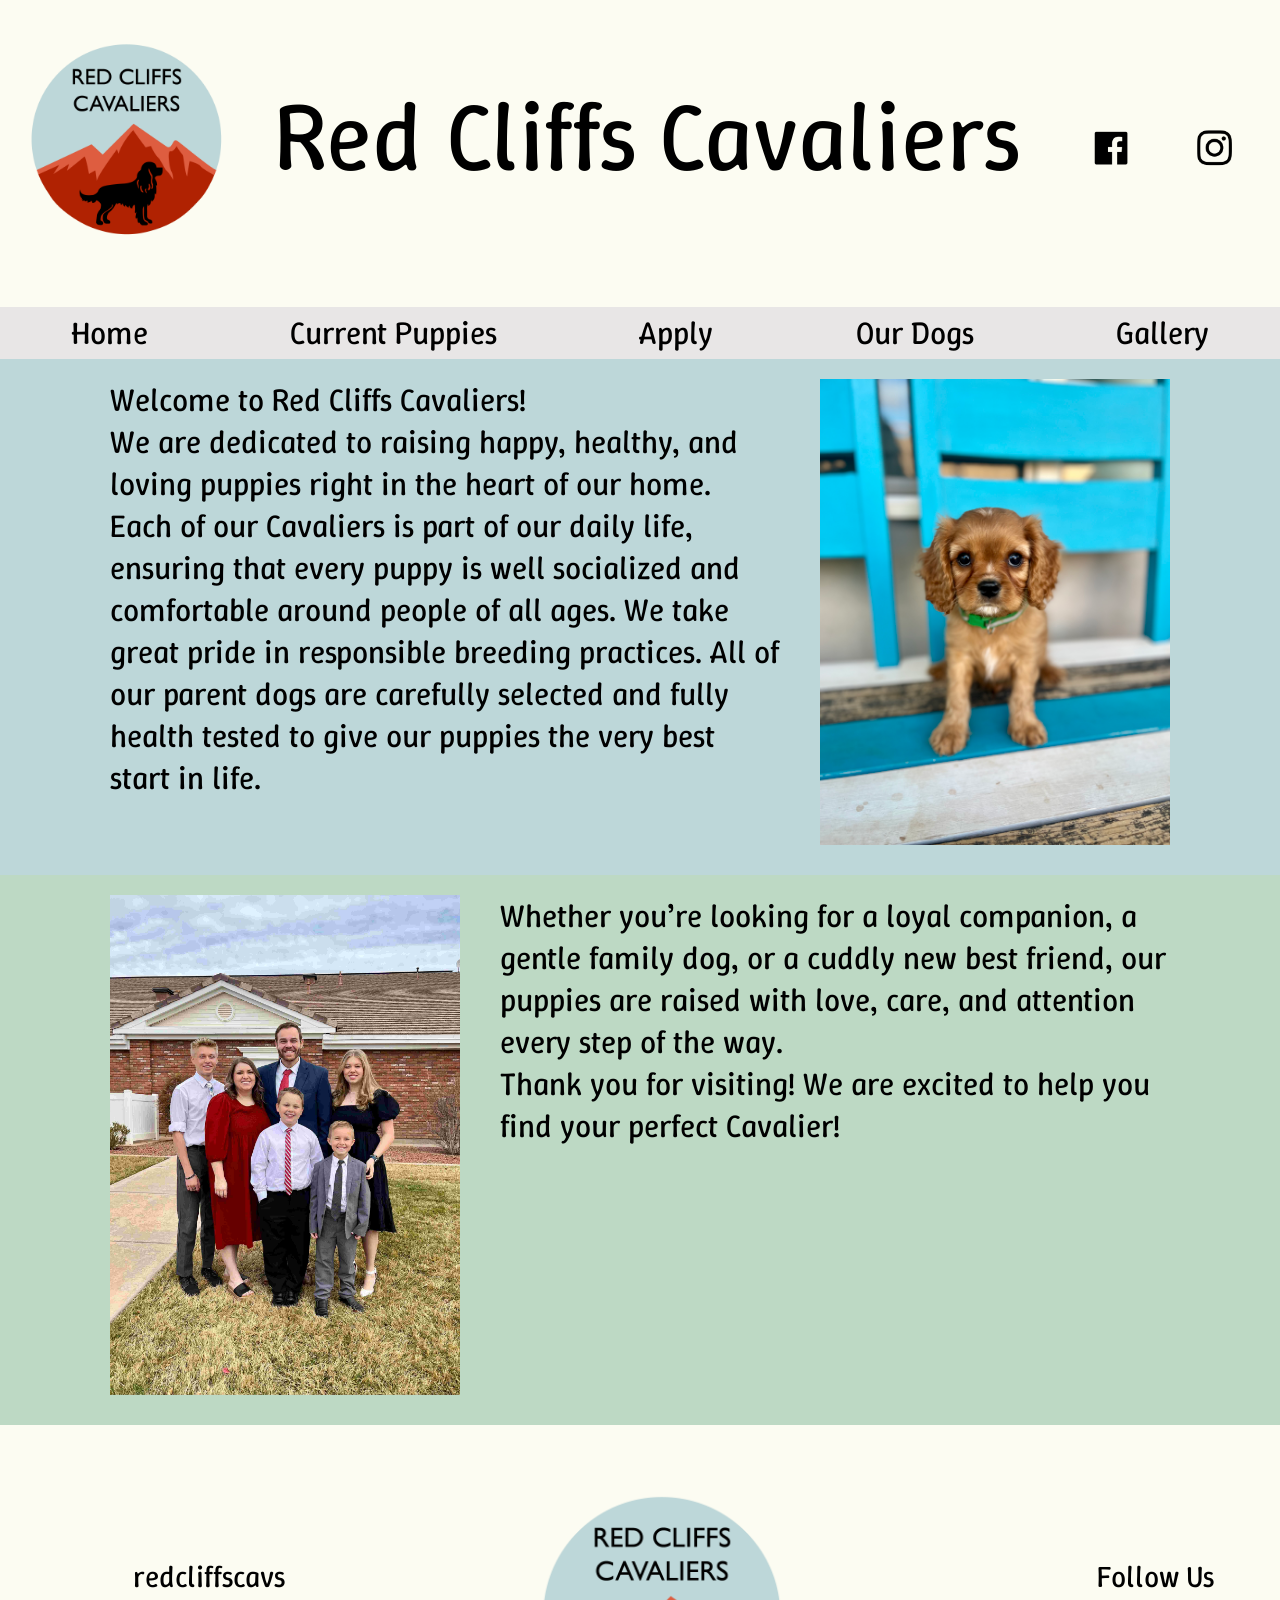
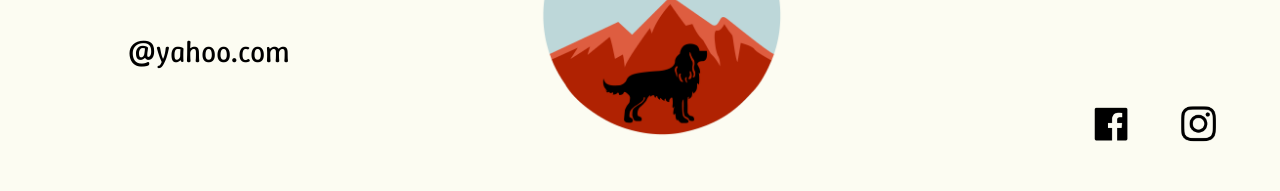
<file: index.html>
<!DOCTYPE html>
<html lang="en">
<head>
  <title>Red Cliffs Cavaliers</title>
  <meta charset="utf-8">
  <link rel="stylesheet" href="style.css">
  <link rel="icon" href="/images/icon.png" type="image/x-icon">
  <link rel="preconnect" href="https://fonts.googleapis.com">
  <link rel="preconnect" href="https://fonts.gstatic.com" crossorigin>
  <link href="https://fonts.googleapis.com/css2?family=Winky+Sans:ital,wght@0,300..900;1,300..900&display=swap" rel="stylesheet">
</head>
<body>
  <div id="wrapper">
    <div id="header">
      <div><img id="logo" src="images/logo.png" alt="logo"></div>
      <div id="title">Red Cliffs Cavaliers</div>
      <div><a href="https://www.facebook.com/Red-Cliffs-Cavaliers-109570560816526/" target="_blank" rel="noopener noreferrer"><img id="facebook" src="images/facebook.png"alt="Facebook Logo"></a>
      <a href="https://www.instagram.com/redcliffscavaliers/" target="_blank" rel="noopener noreferrer"><img id="instagram" src="images/instagram.png"alt="Instagram Logo"></a></div>
    </div>
    <div id="nav">
      <nav>
      <ul>
        <li><a href="index.html">Home</a></li>
        <li><a href="puppies.html">Current Puppies</a></li>
        <li><a href="apply.html">Apply</a></li>
        <li><a href="ourdogs.html">Our Dogs</a></li>
        <li><a href="gallery.html">Gallery</a></li>
      </ul>
    </nav>
    </div>
    <div id="content1">
      <div>Welcome to Red Cliffs Cavaliers! <br>We are dedicated to raising happy, healthy, and loving puppies right in the heart of our home. Each of our Cavaliers is part of our daily life, ensuring that every puppy is well socialized and comfortable around people of all ages.
      We take great pride in responsible breeding practices. All of our parent dogs are carefully selected and fully health tested to give our puppies the very best start in life.</div>
      <div><img id="pups" src="images/dog.jpeg" alt="Puppys"></div>
    </div>
    <div id="content2">
      <div><img id="fam" src="images/family.jpg" alt="Puppy"></div>
      <div>Whether you’re looking for a loyal companion, a gentle family dog, or a cuddly new best friend, our puppies are raised with love, care, and attention every step of the way.<br>
      Thank you for visiting! We are excited to help you find your perfect Cavalier!</div>
    </div>
    <div id="footer">
      <div id="contact" ><br> redcliffscavs<br>@yahoo.com</div>
      <div style="flex-grow: 6;"><img id="footlogo" src="images/logo.png" alt="logo"></div>
      <div id="follow" style="flex-grow: 1;"><br>Follow Us <br> 
        <a href="https://www.facebook.com/Red-Cliffs-Cavaliers-109570560816526/" target="_blank" rel="noopener noreferrer"><img id="facebook" src="images/facebook.png"alt="Facebook Logo"></a>
        <a href="https://www.instagram.com/redcliffscavaliers/" target="_blank" rel="noopener noreferrer"><img id="instagram" src="images/instagram.png"alt="Instagram Logo"></a></div>
    </div>
  </div>
</body>
</html>
</file>
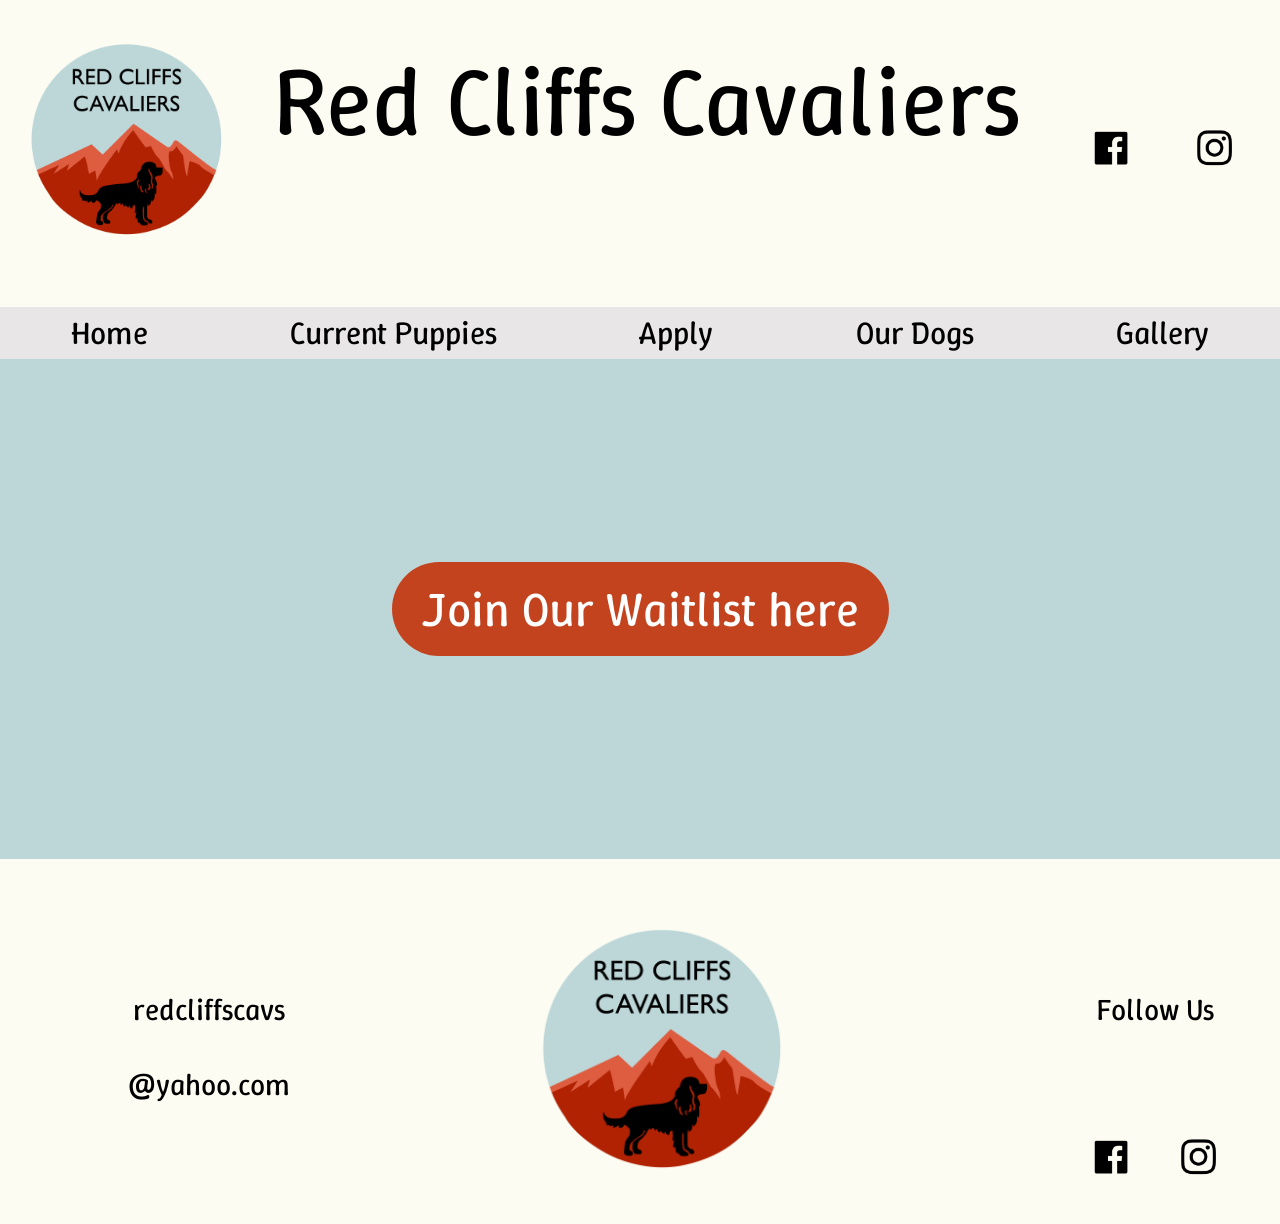
<file: apply.html>
<!DOCTYPE html>
<html lang="en">
  <head>
  <title>Red Cliffs Cavaliers</title>
    <meta charset="utf-8">
    <link rel="stylesheet" href="style.css">
    <link rel="icon" href="/images/icon.png" type="image/x-icon">
    <link rel="preconnect" href="https://fonts.googleapis.com">
    <link rel="preconnect" href="https://fonts.gstatic.com" crossorigin>
    <link href="https://fonts.googleapis.com/css2?family=Winky+Sans:ital,wght@0,300..900;1,300..900&display=swap" rel="stylesheet">
  </head>
  <body id="wrapper">
    <div id="header">
      <div><img id="logo" src="images/logo.png" alt="logo"></div>
      <div>Red Cliffs Cavaliers</div>
      <div><a href="https://www.facebook.com/Red-Cliffs-Cavaliers-109570560816526/" target="_blank" rel="noopener noreferrer"><img id="facebook" src="images/facebook.png"alt="Facebook Logo"></a>
      <a href="https://www.instagram.com/redcliffscavaliers/" target="_blank" rel="noopener noreferrer"><img id="instagram" src="images/instagram.png"alt="Instagram Logo"></a></div>
    </div>
    <div id="nav">
      <nav>
      <ul>
        <li><a href="index.html">Home</a></li>
        <li><a href="puppies.html">Current Puppies</a></li>
        <li><a href="apply.html">Apply</a></li>
        <li><a href="ourdogs.html">Our Dogs</a></li>
        <li><a href="gallery.html">Gallery</a></li>
      </ul>
    </nav>
    </div>
    <div id="apply">
      <a id="apply-link" href="https://docs.google.com/forms/d/e/1FAIpQLSdTowwRHY6cjwUr4Sk7LKwLV7qX-yW5965kfni6P9t3s3lxlg/viewform?pli=1" target="_blank" rel="noopener noreferrer">Join Our Waitlist here</a>
    </div>
    <div id="footer">
      <div id="contact"><br> redcliffscavs<br>@yahoo.com</div>
      <div style="flex-grow: 6;"><img id="footlogo" src="images/logo.png" alt="logo"></div>
      <div id="follow" style="flex-grow: 1;"><br>Follow Us <br> <a href="https://www.facebook.com/Red-Cliffs-Cavaliers-109570560816526/" target="_blank" rel="noopener noreferrer"><img id="facebook" src="images/facebook.png"alt="Facebook Logo"></a>
      <a href="https://www.instagram.com/redcliffscavaliers/" target="_blank" rel="noopener noreferrer"><img id="instagram" src="images/instagram.png"alt="Instagram Logo"></a></div>
    </div>
  </body>
</html>
</file>
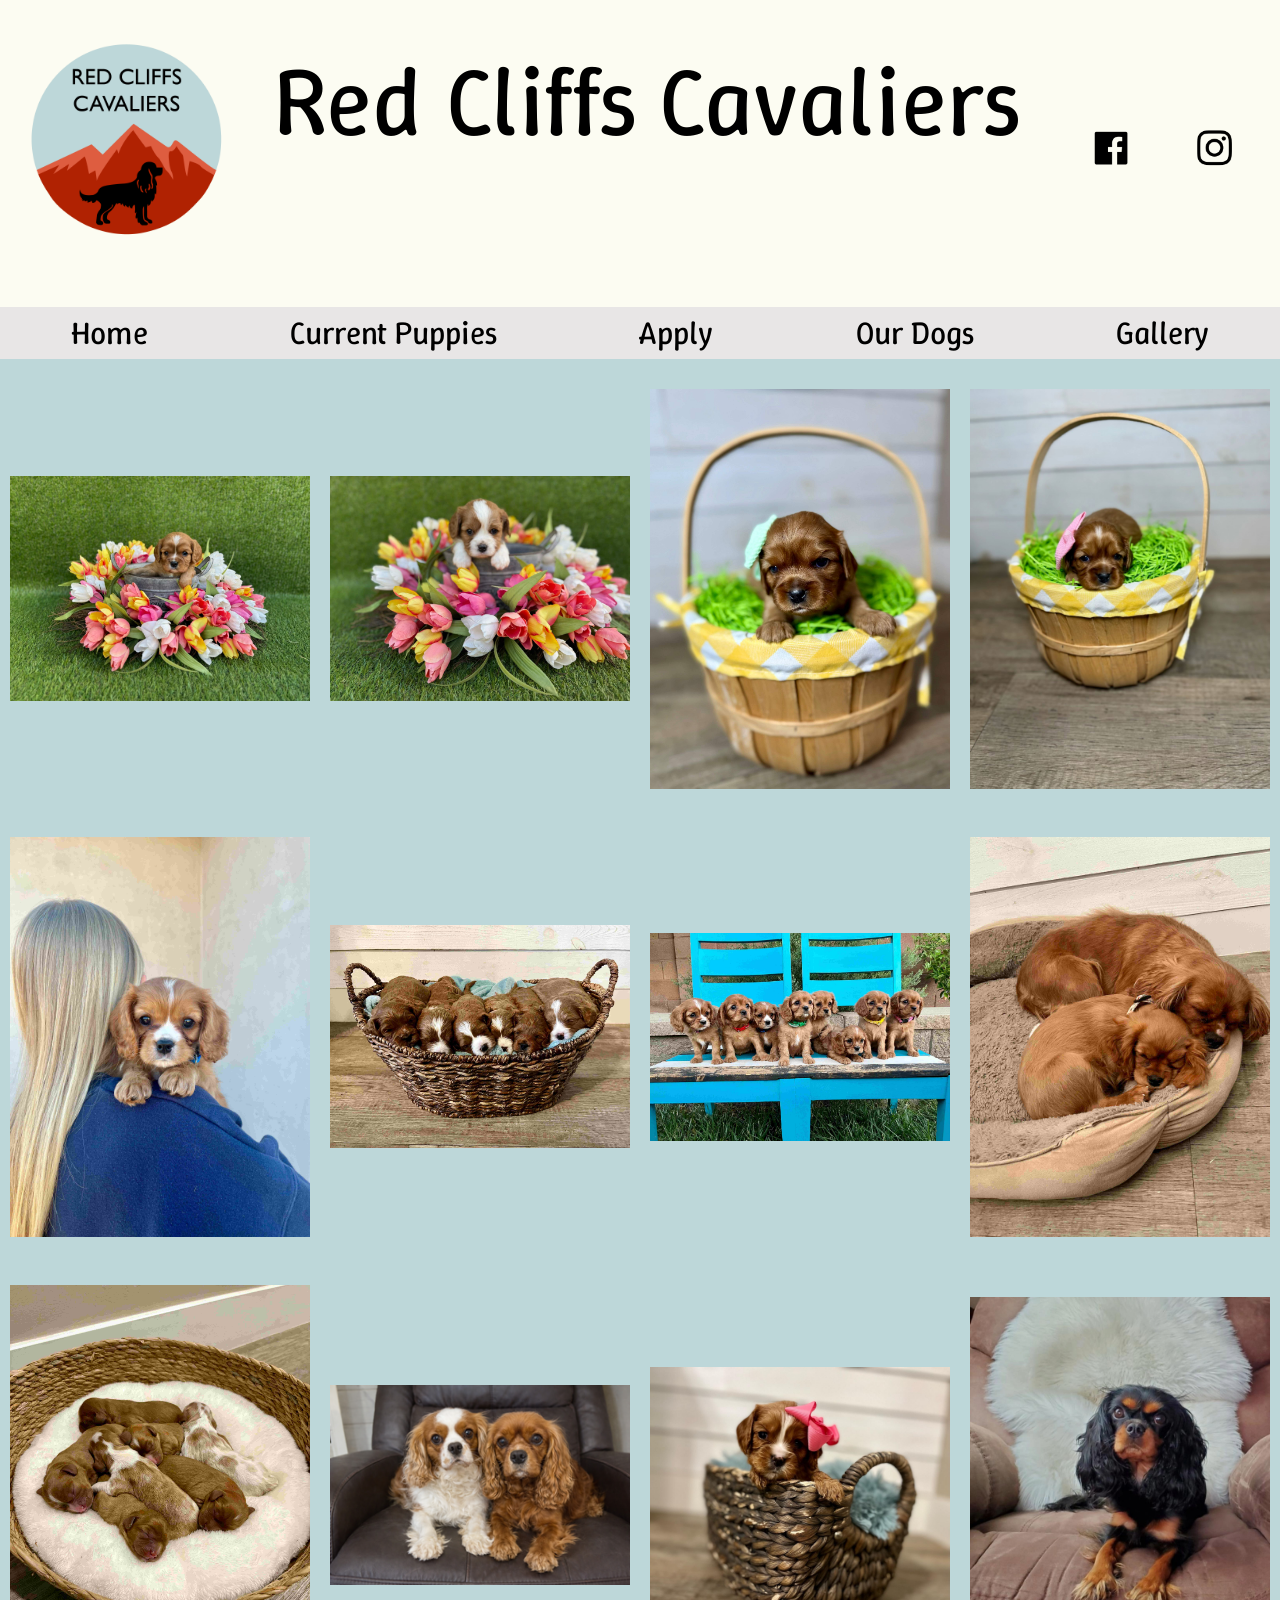
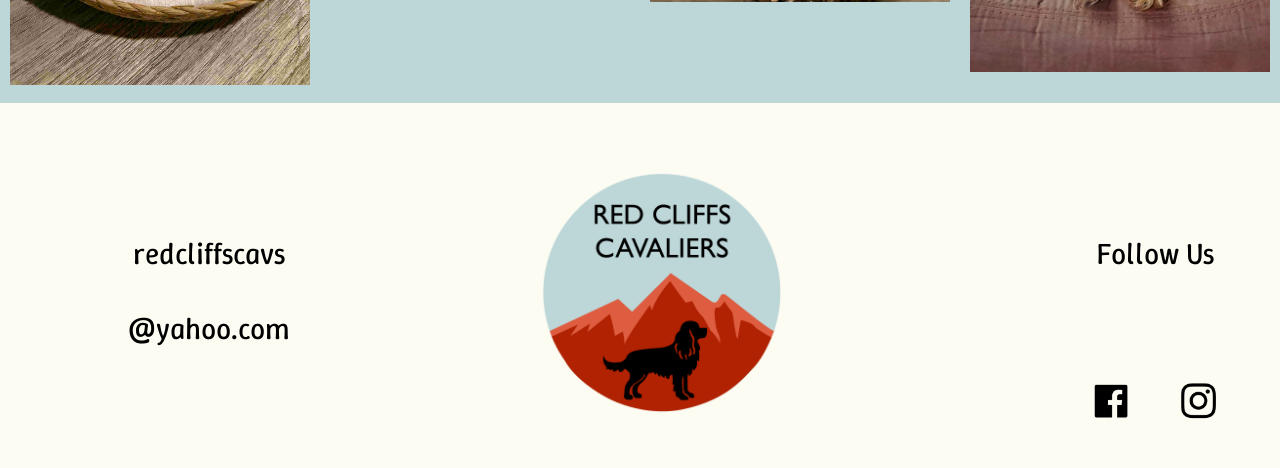
<file: gallery.html>
<!DOCTYPE html>
<html lang="en">
<head>
  <title>Red Cliffs Cavaliers</title>
  <meta charset="utf-8">
  <link rel="stylesheet" href="style.css">
  <link rel="icon" href="/images/icon.png" type="image/x-icon">
  <link rel="preconnect" href="https://fonts.googleapis.com">
  <link rel="preconnect" href="https://fonts.gstatic.com" crossorigin>
  <link href="https://fonts.googleapis.com/css2?family=Winky+Sans:ital,wght@0,300..900;1,300..900&display=swap" rel="stylesheet">
</head>
<body>
  <div id="wrapper">
    <div id="header">
      <div><img id="logo" src="images/logo.png" alt="logo"></div>
      <div>Red Cliffs Cavaliers</div>
      <div><a href="https://www.facebook.com/Red-Cliffs-Cavaliers-109570560816526/" target="_blank" rel="noopener noreferrer"><img id="facebook" src="images/facebook.png"alt="Facebook Logo"></a>
      <a href="https://www.instagram.com/redcliffscavaliers/" target="_blank" rel="noopener noreferrer"><img id="instagram" src="images/instagram.png"alt="Instagram Logo"></a></div>
    </div>
    <div id="nav">
      <nav>
      <ul>
        <li><a href="index.html">Home</a></li>
        <li><a href="puppies.html">Current Puppies</a></li>
        <li><a href="apply.html">Apply</a></li>
        <li><a href="ourdogs.html">Our Dogs</a></li>
        <li><a href="gallery.html">Gallery</a></li>
      </ul>
    </nav>
    </div> 
      <div id="gallery">
        <div><img id="gallery1" src="images/dog1.jpg" alt="Gallery Image 1"></div>
        <div><img id="gallery1" src="images/dog2.jpg" alt="Gallery Image 2"></div>
        <div><img id="gallery1" src="images/dog3.jpg" alt="Gallery Image 3"></div>
        <div><img id="gallery1" src="images/dog4.jpg" alt="Gallery Image 4"></div>
        <div><img id="gallery1" src="images/dog5.jpg" alt="Gallery Image 5"></div>
        <div><img id="gallery1" src="images/dog6.jpg" alt="Gallery Image 6"></div>
        <div><img id="gallery1" src="images/dog7.jpg" alt="Gallery Image 7"></div>
        <div><img id="gallery1" src="images/dog8.jpg" alt="Gallery Image 8"></div>
        <div><img id="gallery1" src="images/dog9.jpg" alt="Gallery Image 9"></div>
        <div><img id="gallery1" src="images/dog10.PNG" alt="Gallery Image 10"></div>
        <div><img id="gallery1" src="images/dog11.JPG" alt="Gallery Image 11"></div>
        <div><img id="gallery1" src="images/dog12.JPG" alt="Gallery Image 12"></div>
      </div>
    <div id="footer">
      <div id="contact"><br> redcliffscavs<br>@yahoo.com</div>
      <div style="flex-grow: 6;"><img id="footlogo" src="images/logo.png" alt="logo"></div>
      <div id="follow" style="flex-grow: 1;"><br>Follow Us <br> <a href="https://www.facebook.com/Red-Cliffs-Cavaliers-109570560816526/" target="_blank" rel="noopener noreferrer"><img id="facebook" src="images/facebook.png"alt="Facebook Logo"></a>
      <a href="https://www.instagram.com/redcliffscavaliers/" target="_blank" rel="noopener noreferrer"><img id="instagram" src="images/instagram.png"alt="Instagram Logo"></a></div>
    </div>
  </div>
</body>
</html>
</file>
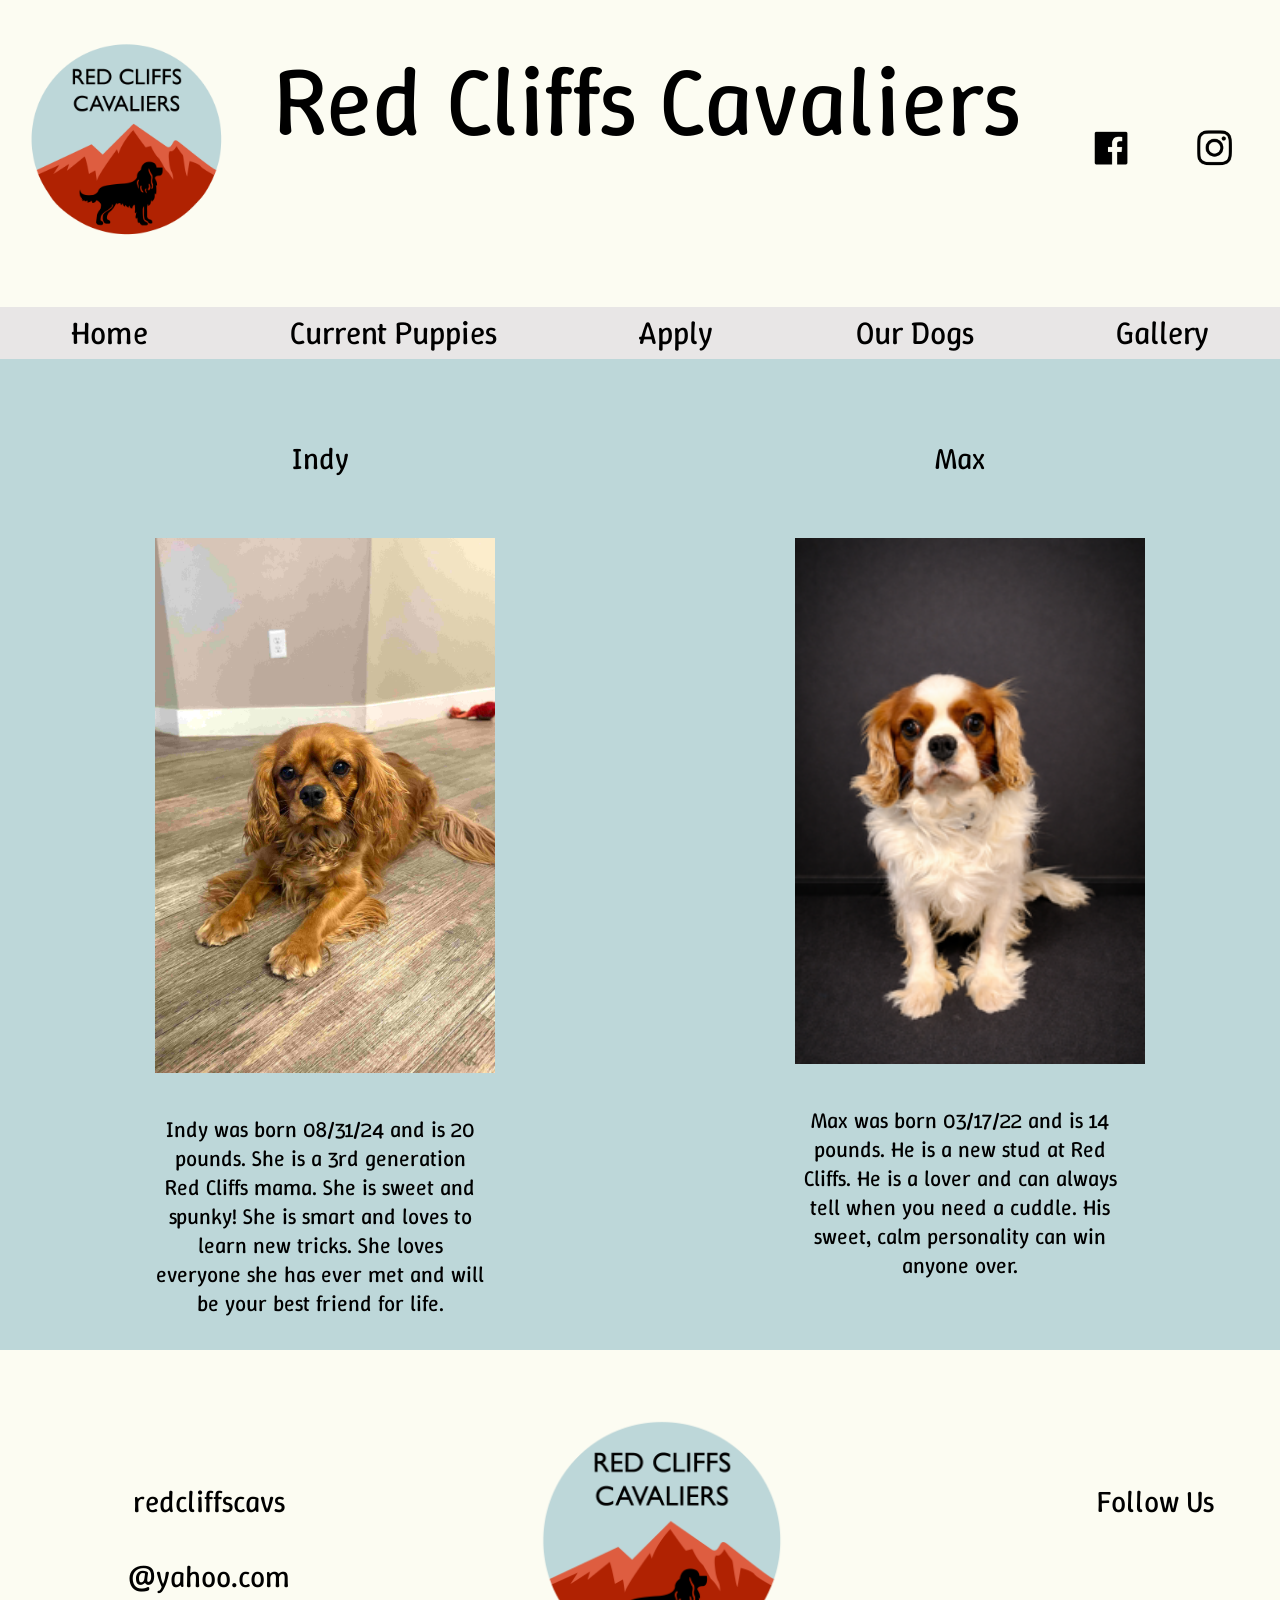
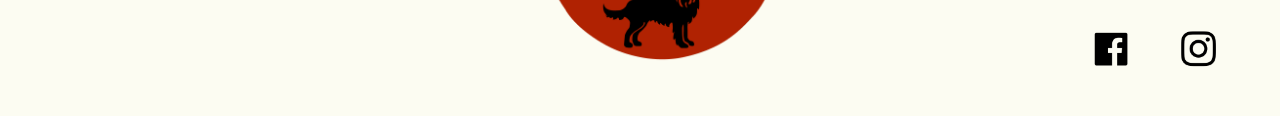
<file: ourdogs.html>
<!DOCTYPE html>
<html lang="en">
<head>
  <title>Red Cliffs Cavaliers</title>
  <meta charset="utf-8">
  <link rel="stylesheet" href="style.css">  
  <link rel="icon" href="/images/icon.png" type="image/x-icon">
  <link rel="preconnect" href="https://fonts.googleapis.com">
  <link rel="preconnect" href="https://fonts.gstatic.com" crossorigin>
  <link href="https://fonts.googleapis.com/css2?family=Winky+Sans:ital,wght@0,300..900;1,300..900&display=swap" rel="stylesheet">
</head>
<body>
  <div id="wrapper">
    <div id="header">
      <div><img id="logo" src="images/logo.png" alt="logo"></div>
      <div>Red Cliffs Cavaliers</div>
      <div><a href="https://www.facebook.com/Red-Cliffs-Cavaliers-109570560816526/" target="_blank" rel="noopener noreferrer"><img id="facebook" src="images/facebook.png"alt="Facebook Logo"></a>
      <a href="https://www.instagram.com/redcliffscavaliers/" target="_blank" rel="noopener noreferrer"><img id="instagram" src="images/instagram.png"alt="Instagram Logo"></a></div>
    </div>
    <div id="nav">
      <nav>
      <ul>
        <li><a href="index.html">Home</a></li>
        <li><a href="puppies.html">Current Puppies</a></li>
        <li><a href="apply.html">Apply</a></li>
        <li><a href="ourdogs.html">Our Dogs</a></li>
        <li><a href="gallery.html">Gallery</a></li>
      </ul>
    </nav>
    </div>
      <div id="our-dogs">
        <div><p>Indy</p><img id="indy" src="images/indy.jpg" alt="Dog"><p id="bio">Indy was born 08/31/24 and is 20 pounds. She is a 3rd generation Red Cliffs mama. She is sweet and spunky! She is smart and loves to learn new tricks. She loves everyone she has ever met and will be your best friend for life.</p></div>
        <div><p>Max</p><img id="max" src="images/max.PNG" alt="Dog"><p id="bio">Max was born 03/17/22 and is 14 pounds. He is a new stud at Red Cliffs. He is a lover and can always tell when you need a cuddle. His sweet, calm personality can win anyone over.</p></div>
      </div>
    <div id="footer">
      <div id="contact"><br> redcliffscavs<br>@yahoo.com</div>
      <div style="flex-grow: 6;"><img id="footlogo" src="images/logo.png" alt="logo"></div>
      <div id="follow" style="flex-grow: 1;"><br>Follow Us <br> <a href="https://www.facebook.com/Red-Cliffs-Cavaliers-109570560816526/" target="_blank" rel="noopener noreferrer"><img id="facebook" src="images/facebook.png"alt="Facebook Logo"></a>
      <a href="https://www.instagram.com/redcliffscavaliers/" target="_blank" rel="noopener noreferrer"><img id="instagram" src="images/instagram.png"alt="Instagram Logo"></a></div>
    </div>
  </div>
</body>
</html>
</file>
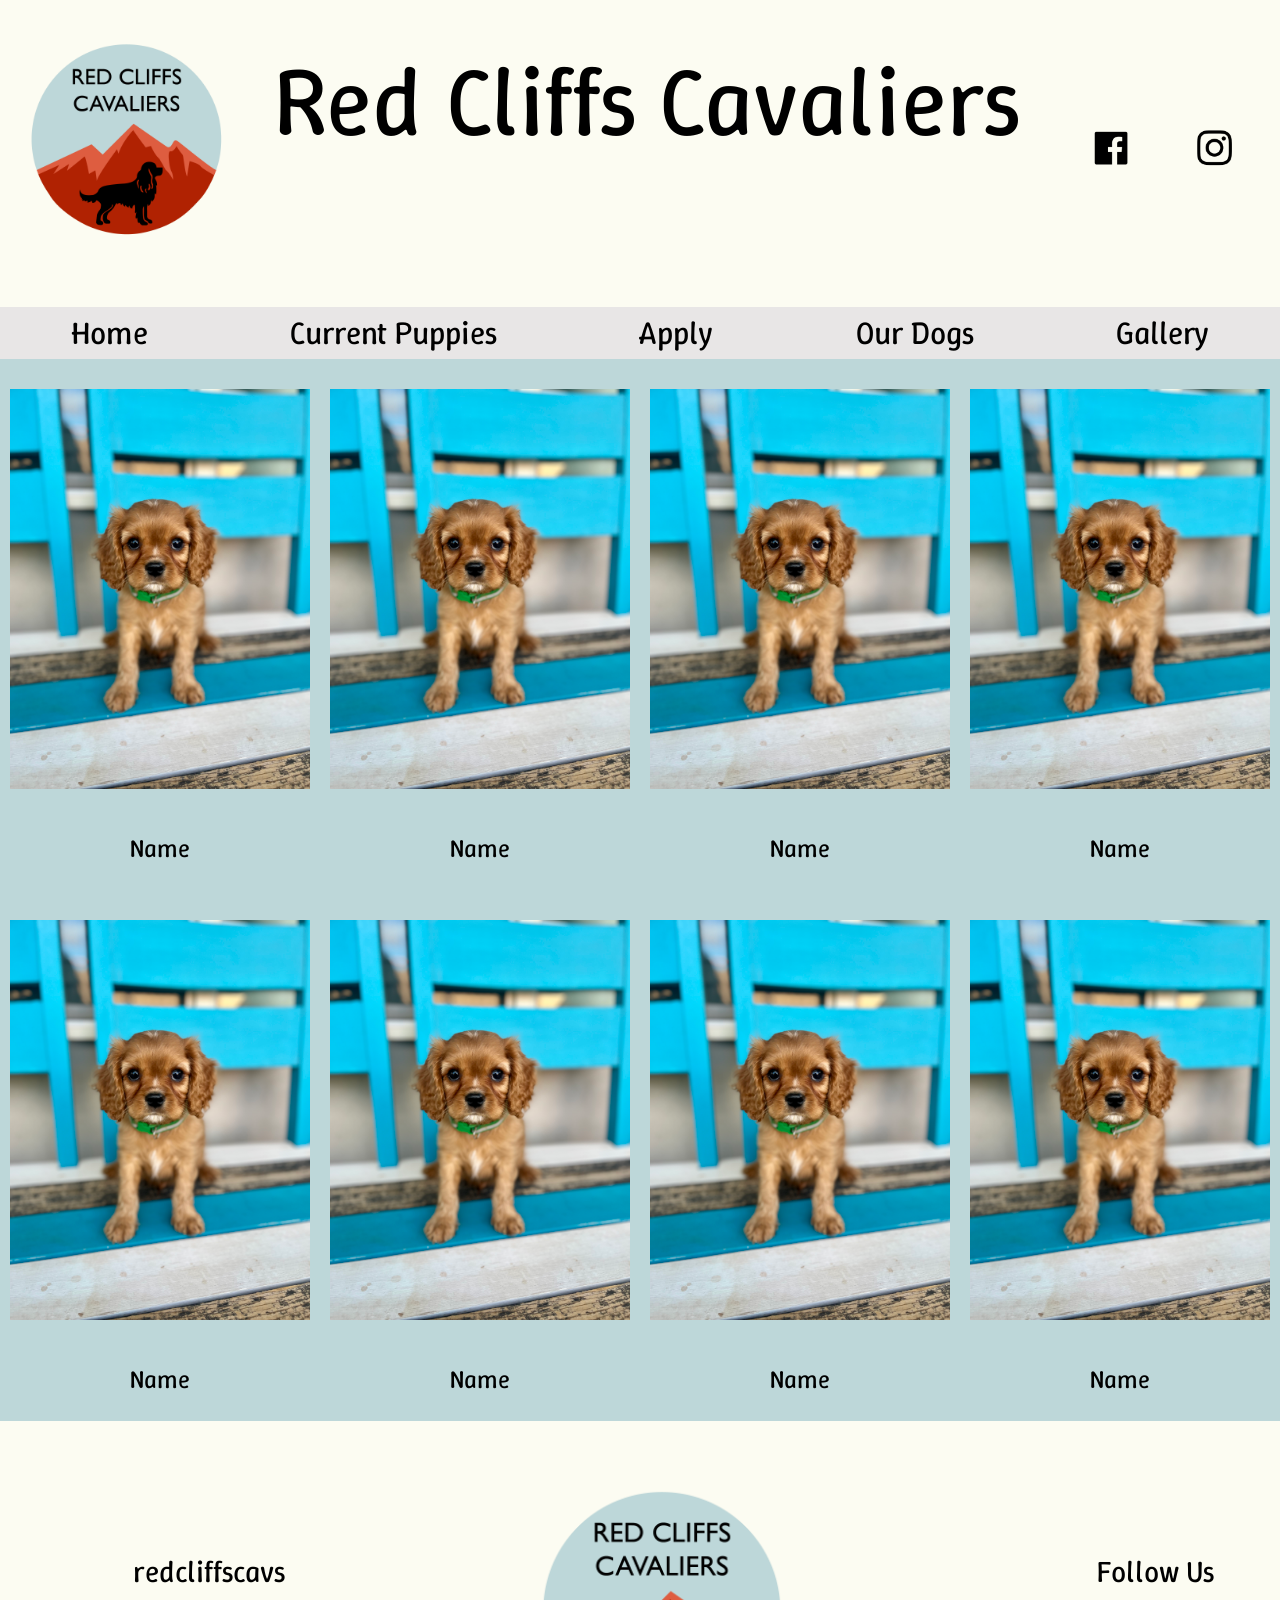
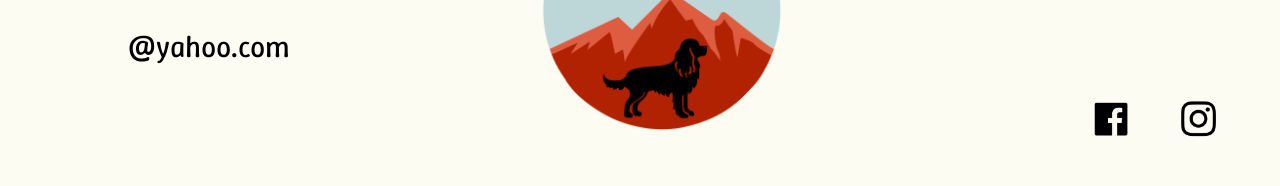
<file: puppies.html>
<!DOCTYPE html>
<html lang="en">
<head>
  <title>Red Cliffs Cavaliers</title>
  <meta charset="utf-8">
  <link rel="stylesheet" href="style.css">   
  <link rel="icon" href="/images/icon.png" type="image/x-icon">
  <link rel="preconnect" href="https://fonts.googleapis.com">
  <link rel="preconnect" href="https://fonts.gstatic.com" crossorigin>
  <link href="https://fonts.googleapis.com/css2?family=Winky+Sans:ital,wght@0,300..900;1,300..900&display=swap" rel="stylesheet">
</head>
<body>
  <div id="wrapper">
    <div id="header">
      <div><img id="logo" src="images/logo.png" alt="logo"></div>
      <div>Red Cliffs Cavaliers</div>
      <div><a href="https://www.facebook.com/Red-Cliffs-Cavaliers-109570560816526/" target="_blank" rel="noopener noreferrer"><img id="facebook" src="images/facebook.png"alt="Facebook Logo"></a>
      <a href="https://www.instagram.com/redcliffscavaliers/" target="_blank" rel="noopener noreferrer"><img id="instagram" src="images/instagram.png"alt="Instagram Logo"></a></div>
    </div>
    <div id="nav">
      <nav>
      <ul>
        <li><a href="index.html">Home</a></li>
        <li><a href="puppies.html"> Current Puppies</a></li>
        <li><a href="apply.html">Apply</a></li>
        <li><a href="ourdogs.html">Our Dogs</a></li>
        <li><a href="gallery.html">Gallery</a></li>
      </ul>
    </nav>
    </div>
    <div id="no-puppies">
      <div>
        <h1>No Puppies Available Right Now</h1><br>
        <h1>New Puppies Coming Soon!</h1>
      </div>
    </div>
    <div id="puppies">
      <div><img id="available-pup" src="images/dog.jpeg" alt="Puppy"><p>Name</p></div>
      <div><img id="available-pup" src="images/dog.jpeg" alt="Puppy"><p>Name</p></div>     
      <div><img id="available-pup" src="images/dog.jpeg" alt="Puppy"><p>Name</p></div>
      <div><img id="available-pup" src="images/dog.jpeg" alt="Puppy"><p>Name</p></div>
      <div><img id="available-pup" src="images/dog.jpeg" alt="Puppy"><p>Name</p></div>
      <div><img id="available-pup" src="images/dog.jpeg" alt="Puppy"><p>Name</p></div>
      <div><img id="available-pup" src="images/dog.jpeg" alt="Puppy"><p>Name</p></div>
      <div><img id="available-pup" src="images/dog.jpeg" alt="Puppy"><p>Name</p></div>
    </div>
    <div id="footer">
      <div id="contact"><br> redcliffscavs<br>@yahoo.com</div>
      <div style="flex-grow: 6;"><img id="footlogo" src="images/logo.png" alt="logo"></div>
      <div id="follow" style="flex-grow: 1;"><br>Follow Us <br> <a href="https://www.facebook.com/Red-Cliffs-Cavaliers-109570560816526/" target="_blank" rel="noopener noreferrer"><img id="facebook" src="images/facebook.png"alt="Facebook Logo"></a>
      <a href="https://www.instagram.com/redcliffscavaliers/" target="_blank" rel="noopener noreferrer"><img id="instagram" src="images/instagram.png"alt="Instagram Logo"></a></div>
    </div>
  </div>
</body>
</html>
</file>
<file: style.css>
* {
    font-family: "Winky Sans", sans-serif;
    font-optical-sizing: auto;
    font-weight: 400;
    font-style: normal;
}
body {
    margin: 0;
    padding: 0;
    width: 100%;
}

#wrapper {
    display: grid;
    grid-template-columns: 
    minmax(0px, 1fr) 
    repeat(6, minmax(0, 175px)) 
    minmax(0px, 1fr);
}

#header {
    grid-column: 1 / -1;
    background: #fcfcf2;
    height: auto;
    display: flex;
    flex-flow: row nowrap;
    list-style-type: none;
    justify-content: space-around;
    padding-top: 3%;
    padding-bottom: 3%;
}

#title {
    padding-top: 35px;
}

#header div {
    font-size: 600%;
    justify-content: space-around;
}

#logo {
    width: 200px;
}

#instagram, #facebook {
    width: 80px;
    padding-top: 70px;
}


#nav {
    height: auto;
    font-weight: bold; 
    background-color: #e8e6e6;
    padding:0;
    padding-top: 5px;
    padding-bottom: 5px;
    margin:0;
    text-decoration: none;
    grid-row: 2 / 3;
    grid-column: 1 / -1;
    position: sticky;
    top: 0;
}

nav a {
    text-decoration: none;
    color: black;
    transition: background-color 0.4s ease, color 0.4s ease;
}

nav a:hover {
    color: #c4431f;
}

nav ul {
    margin: 0;
    padding: 0;
    display: flex;
    flex-flow: row nowrap;
    list-style-type: none;
    justify-content: space-around;
    font-size: 32px;
}

#content1 {
    grid-column: 1 / -1;
    background: #bdd7d9;
    height: auto;
    font-size: 200%;
    padding-left: 7%;
    padding-right: 7%;
    display:flex;  
}

#content1 div {
    margin: 10px;
    padding: 10px;
    font-size: 32px;
}

#pups {
    width: 350px;
    padding-top: 0%;
    padding-left: 0%;
    padding-bottom: 0%;
}

#content2 {
    grid-column: 1 / -1;
    background: #bdd9c4;
    height: auto;
    font-size: 200%;
    padding-left: 7%;
    padding-right: 7%;
    display:flex;  
}

#content2 div {
    margin: 10px;
    padding: 10px;
    font-size: 32px;
}

#fam {
    width: 350px;
    padding-top: 0%;
    padding-left: 0%;
    padding-bottom: 0%;
}

#footer {
    grid-column: 1 / -1;
    background: #fcfcf2;
    height: auto;
    display: flex;
    flex-flow: row nowrap;
    justify-content: center;
    text-align: center;
    padding-top: 3%;
    line-height: 2.5;
}

#footlogo {
    width: 250px;
    padding-top: 25px;
    padding-bottom: 20px;
}

#follow {
    font-size: 30px;
}

#contact {
    font-size: 30px;
    padding-left: 10%;
}

#apply {
    display: flex;
    justify-content: center;
    align-items: center;
    background-color: #bdd7d9;
    height: 500px;
    grid-column: 1 / -1;
}

#apply-link {
    display: inline-block;
    padding: 15px 30px;
    font-size: 300%;
    color: #ffffff;
    background-color: #c4431f;
    border: none;
    text-decoration: none;
    transition: background-color 0.4s ease, color 0.4s ease;
    border-radius: 999px; 
    height: auto;
    width: auto;
}

#apply-link:hover {
    background-color: #e8e6e6;
    color: #c4431f;
}

#no-puppies {
    display: none; /*flex = show, none = no show*/
    justify-content: center;
    align-items: center;
    text-align: center;
    background-color: #bdd7d9;
    height: 500px;
    grid-column: 1 / -1;
    font-size: 25px;
}

#puppies { /* Add more puppies as needed */
      /* paste style="display: none;" in the div tag to hide puppies that are not available */
    display: flex; /*flex = show, none = no show*/
    justify-content: space-around;
    flex-wrap: wrap;
    align-items: center;
    background-color: #bdd7d9;
    height: auto;
    text-align: center;
    font-size:25px;
    grid-column: 1 / -1;
    grid-row: 3 / 4;
}

#available-pup {
    width: 300px;
    padding: 10px;
    padding-top: 30px;
}

#our-dogs {
    display: flex;
    justify-content: space-around;
    align-items: flex-start;
    background-color: #bdd7d9;
    height: auto;
    width: 100%;
    text-align: center;
    font-size:30px;
    grid-column: 1 / -1;
    grid-row: 3 / 4;
}

#our-dogs > div {
  display: inline-block;
  width: 350px;
  text-align: center;
  padding-top: 50px;
}

#our-dogs img {
    display: block;
    max-width: 100%;
}

#bio {
    font-size: 22px;
    padding: 10px;
}

#indy {
    width: 340px;
    height: auto;
    padding: 10px;
    padding-top: 30px;
}

#max {
    width: 350px;
    height: auto;
    padding: 10px;
    padding-top: 30px;
}

#gallery {
    display: flex;
    justify-content: space-around;
    flex-wrap: wrap;
    align-items: center;
    background-color: #bdd7d9;
    height: auto;
    width: 100%;
    text-align: center;
    font-size:25px;
    grid-column: 1 / -1;
    grid-row: 3 / 4;
}

#gallery1 {
    width: 300px;
    height: auto;
    padding: 10px;
    padding-top: 30px;
}

@media only screen and (max-width: 1100px) {
    #wrapper {
        display:grid;
        grid-auto-rows: minmax(0, auto);
        grid-template-columns: minmax(0px, 1fr) repeat(6, minmax(0, 150px)) minmax(0px, 1fr);
    }
}

@media only screen and (max-width: 1175px) {
    #header div {
        font-size: 350%;
    }

    #logo {
        width: 100px;
    }

    #title {
        padding-top: 0px;
    }

    #instagram, #facebook {
        width: 70px;
        padding-top: 0px;
    }

    nav ul {
        font-size: 30px;
    }

    #content1 div {
        height: auto;
        font-size: 24px;
        padding: 0px;
    }

    #content2 div {
        font-size: 24px;
    }

    #pups {
        width: 400px;
    }

    #footlogo {
    width: 190px;
    }

    #follow {
    font-size: 20px;
    }

    #contact {
    font-size: 20px;
    }

    #no-puppies {
        font-size: 20px;
        height: 400px;
    }

    #apply-link {
        font-size: 250%;
    }
}

@media only screen and (max-width: 800px) {
    #header div {
        font-size: 200%;
    }

    #logo {
        width: 60px;
    }

    #title {
        padding-top: 0px;
    }
    
    #instagram, #facebook {
        width: 40px;
        padding-top: 0px;
    }

    #nav {
        height: auto;
        padding: 0px;
    }

    nav ul{
        flex-flow: column nowrap;
        align-items: center;
        gap: 5px;
        font-size: 25px;
    }

    #nav {
        position: static;
    }

    #content1 {
        flex-flow: column-reverse nowrap;
        align-items: center;
    }

    #content1 div {
        font-size: 15px;
    }

    #pups {
        width: 150px;
    }

    #content2 {
        flex-flow: column nowrap;
        align-items: center;
    }

    #content2 div {
        font-size: 15px;
    }

    #fam {
        width: 150px;
    }

    #footlogo {
        width: 100px;
    }

    #follow {
        font-size: 100%;
    }

    #contact {
        font-size: 100%;
    }

    #available-pup {
    width: 200px;
    padding: 8px;
    padding-top: 20px;
    }

    #bio {
        font-size: 15px;
    }

    #indy, #max {
        width: 150px;
        padding-left: 25%;
    }   

    #no-puppies {
        font-size: 15px;
        height: 300px;
    }

    #apply-link {
        font-size: 200%;
    }

    #gallery1 {
    width: 200px;
    height: auto;
    padding: 10px;
    padding-top: 20px;
    }
}

@media only screen and (max-width: 530px) {
    #header div {
        font-size: 150%;
    }

    #logo {
    width: 40px;
    }

    #instagram, #facebook {
        width: 30px;
        padding-top: 0px;
    }

    #footlogo {
        width: 75px;
    }

    #contact {
        font-size: 12px;
    }

    #follow {
        font-size: 12px;
    }

    #available-pup {
    width: 150px;
    padding: 5px;
    padding-top: 10px;
    }

    #our-dogs {
    flex-direction: column; 
    align-items: center;
    }

    #our-dogs > div {
    width: 90%; 
    display: flex;
    flex-direction: column; 
    align-items: center;
    padding-top: 20px;
    }

    #our-dogs img {
    width: 80%; 
    height: auto;
    padding-left: 10px;
    }

    #indy,
    #max {
    width: 100%;
    }

    #bio {
    font-size: 18px; 
    }

    #no-puppies {
        font-size: 13px;
        height: 250px;
    }

    #apply {
        height: 300px;
    }

    #apply-link {
        font-size: 150%;
    }

    #gallery1 {
    width: 150px;
    height: auto;
    padding: 10px;
    padding-top: 20px;
    }
}
</file>
